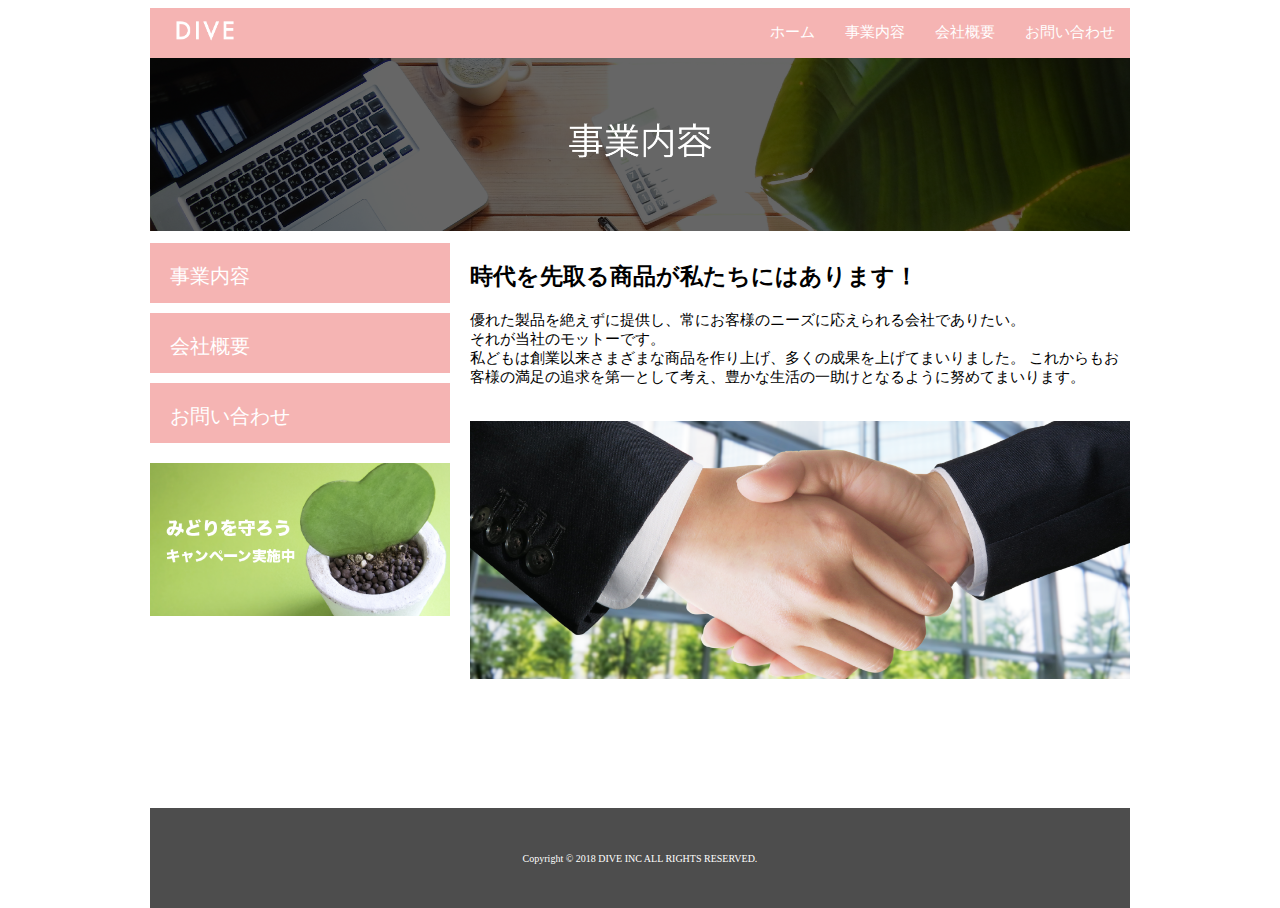
<file: business.html>
<!DOCTYPE html>
<html>
<head>
  <meta charset="UTF-8">
  <link rel="stylesheet" href="./css/normalize.css">
  <link rel="stylesheet" href="./css/style2.css">
  <title>株式会社DIVE</title>
</head>
<body>
  <div class="container">
  <header class="header clearfix">
    <a href="index2.html">
      <img src="./images/logo.png" class="logo_image">
    </a>
    <nav>
      <ul class="top_menu clearfix">
        <li><a href="index2.html">ホーム</a></li>
        <li><a href="business.html">事業内容</a></li>
        <li><a href="company.html">会社概要</a></li>
        <li><a href="contact.htmls">お問い合わせ</a></li>
      </ul>
    </nav>
  </header>
  <img src="./images/business.png" class="image_area">

  <div class="wrapper clearfix">
    <aside class="side_menu">
      <nav>
        <ul>
          <li><a href="business.html">事業内容</a></li>
          <li><a href="company.html">会社概要</a></li>
          <li><a href="contact.html">お問い合わせ</a></li>
        </ul>
      </nav>
      <p class="banner">
        <a href="#">
          <img src="./images/banner.png">
        </a>
      </p>
    </aside>
    <article class="content">
      <h2>時代を先取る商品が私たちにはあります！</h2>
      <p>
        優れた製品を絶えずに提供し、常にお客様のニーズに応えられる会社でありたい。<br>
        それが当社のモットーです。<br>
        私どもは創業以来さまざまな商品を作り上げ、多くの成果を上げてまいりました。
        これからもお客様の満足の追求を第一として考え、豊かな生活の一助けとなるように努めてまいります。
      </p>
    　<img src="./images/shakehand.png" class="image_area">
    </article>
  </div>
  <footer class="footer">
    <p>Copyright © 2018 DIVE INC ALL RIGHTS RESERVED. </p>
  </footer>
</div>
</body>
</html>
</file>
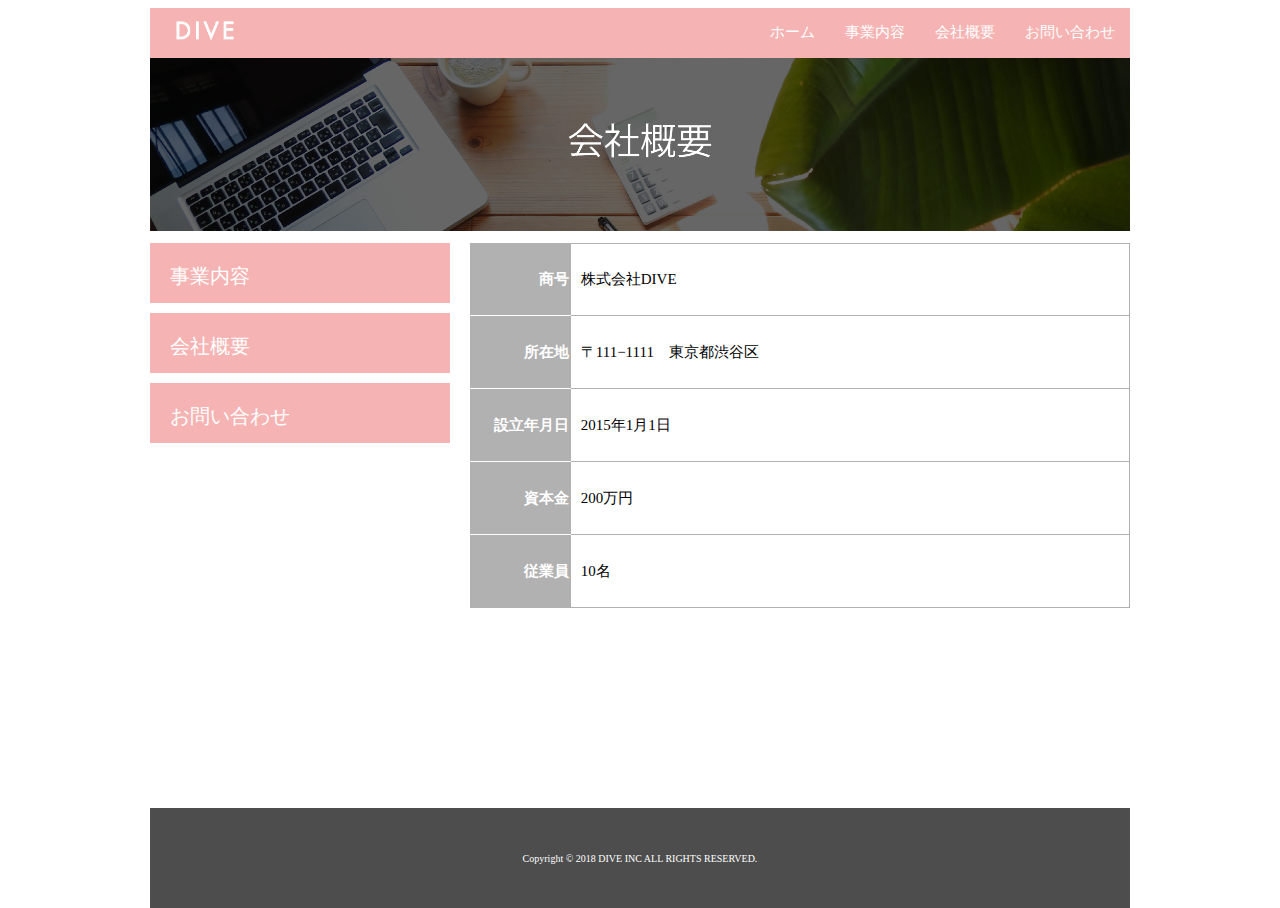
<file: company.html>
<!DOCTYPE html>
<html>
<head>
  <meta charset="UTF-8">
  <link rel="stylesheet" href="./css/normalize.css">
  <link rel="stylesheet" href="./css/style2.css">
  <link rel="stylesheet" href="./css/company.css">
  <title>株式会社DIVE</title>
</head>
<body>
  <div class="container">
  <header class="header clearfix">
    <a href="index2.html">
      <img src="./images/logo.png" class="logo_image">
    </a>
    <nav>
      <ul class="top_menu clearfix">
        <li><a href="index2.html">ホーム</a></li>
        <li><a href="business.html">事業内容</a></li>
        <li><a href="company.html">会社概要</a></li>
        <li><a href="contact.html">お問い合わせ</a></li>
      </ul>
    </nav>
  </header>
  <img src="./images/company.png" class="image_area">

  <div class="wrapper clearfix">
    <aside class="side_menu">
      <nav>
        <ul>
          <li><a href="business.html">事業内容</a></li>
          <li><a href="company.html">会社概要</a></li>
          <li><a href="contact.html">お問い合わせ</a></li>
        </ul>
      </nav>
      <p class="banner">
        <a href="#">
          
        </a>
      </p>
    </aside>
    <article class="content">
      <table class="company">
        <tr>
            <th>商号</th>
            <td>株式会社DIVE</td>
        </tr>
        <tr>
            <th>所在地</th>
            <td>〒111−1111　東京都渋谷区</td>
        </tr>
        <tr>
            <th>設立年月日</th>
            <td>2015年1月1日</td>
        </tr>
        <tr>
            <th>資本金</th>
            <td>200万円</td>
        </tr>
        <tr>
            <th>従業員</th>
            <td>10名</td>
        </tr>
      </table>
    </article>
  </div>
  <footer class="footer">
    <p>Copyright © 2018 DIVE INC ALL RIGHTS RESERVED. </p>
  </footer>
</div>
</body>
</html>
</file>
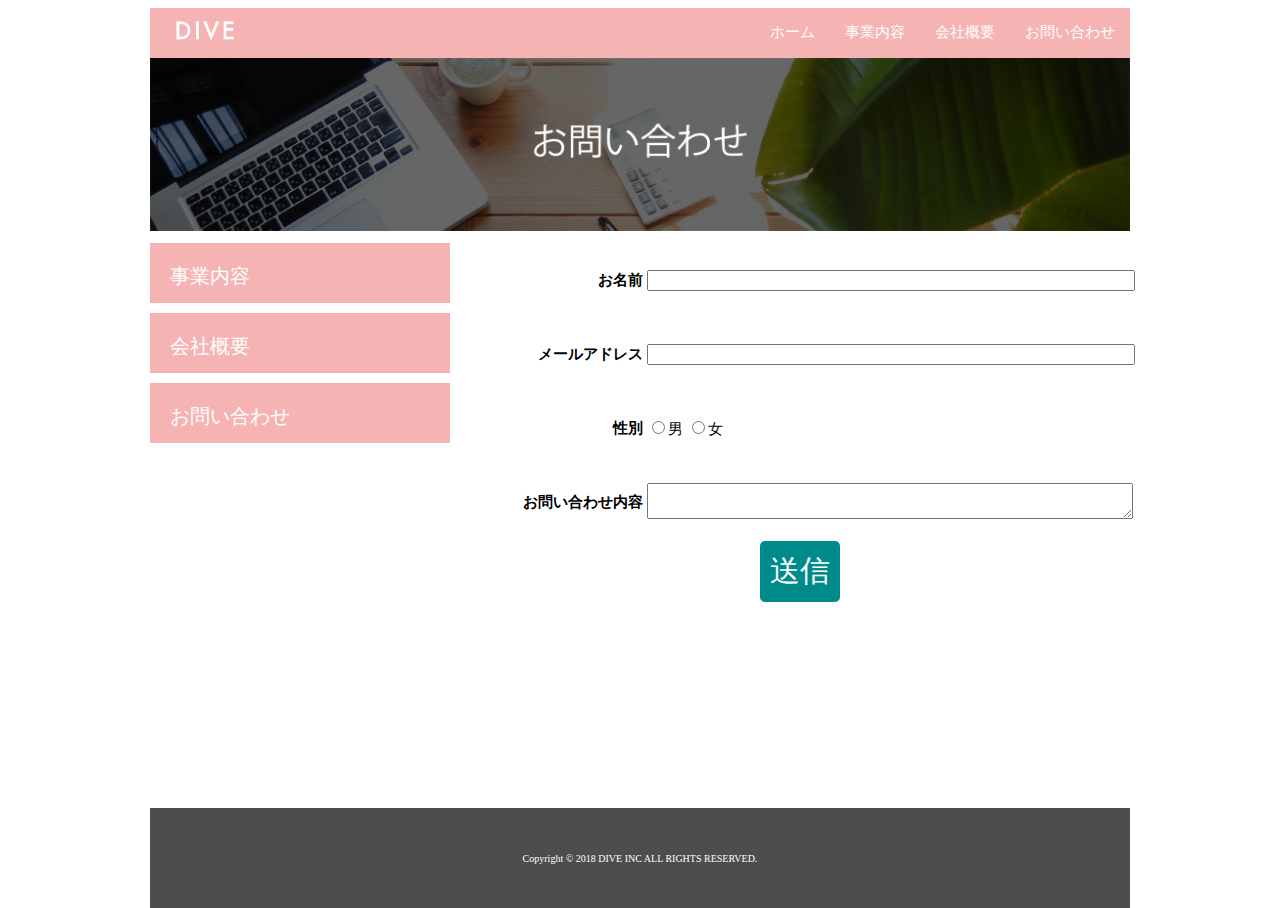
<file: contact.html>
<!DOCTYPE html>
<html>
<head>
  <meta charset="UTF-8">
  <link rel="stylesheet" href="./css/normalize.css">
  <link rel="stylesheet" href="./css/style2.css">
  <title>株式会社DIVE</title>
</head>
<body>
  <div class="container">
  <header class="header clearfix">
    <a href="index2.html">
      <img src="./images/logo.png" class="logo_image">
    </a>
    <nav>
      <ul class="top_menu clearfix">
        <li><a href="index2.html">ホーム</a></li>
        <li><a href="business.html">事業内容</a></li>
        <li><a href="company.html">会社概要</a></li>
        <li><a href="contact.html">お問い合わせ</a></li>
      </ul>
    </nav>
  </header>
  <img src="./images/contact.png" class="image_area">

  <div class="wrapper clearfix">
    <aside class="side_menu">
      <nav>
        <ul>
          <li><a href="business.html">事業内容</a></li>
          <li><a href="company.html">会社概要</a></li>
          <li><a href="contact.html">お問い合わせ</a></li>
        </ul>
      </nav>
    </aside>
    <article class="content">
      <form action="index2.html">
        <table class="content">
            <tr>
                <th>お名前</th>
                <td><input type="text" class="word"></td>
            </tr>
            <tr>
                <th>メールアドレス</th>
                <td><input type="email" class="word"></td>
            </tr>
            <tr>
                <th>性別</th>
                <td>
                <input type="radio" name="sex" />男
                <input type="radio" name="sex" />女
                </td>
            </tr>
            <tr>
                <th>お問い合わせ内容</th>
                <td><textarea name="" class="word"></textarea></td>
            </tr>
        </table>
        <button type="submit" class="submit-button">送信</button>
      </form>
    </article>
  </div>
  <footer class="footer">
    <p>Copyright © 2018 DIVE INC ALL RIGHTS RESERVED. </p>
  </footer>
</div>
</body>
</html>
</file>
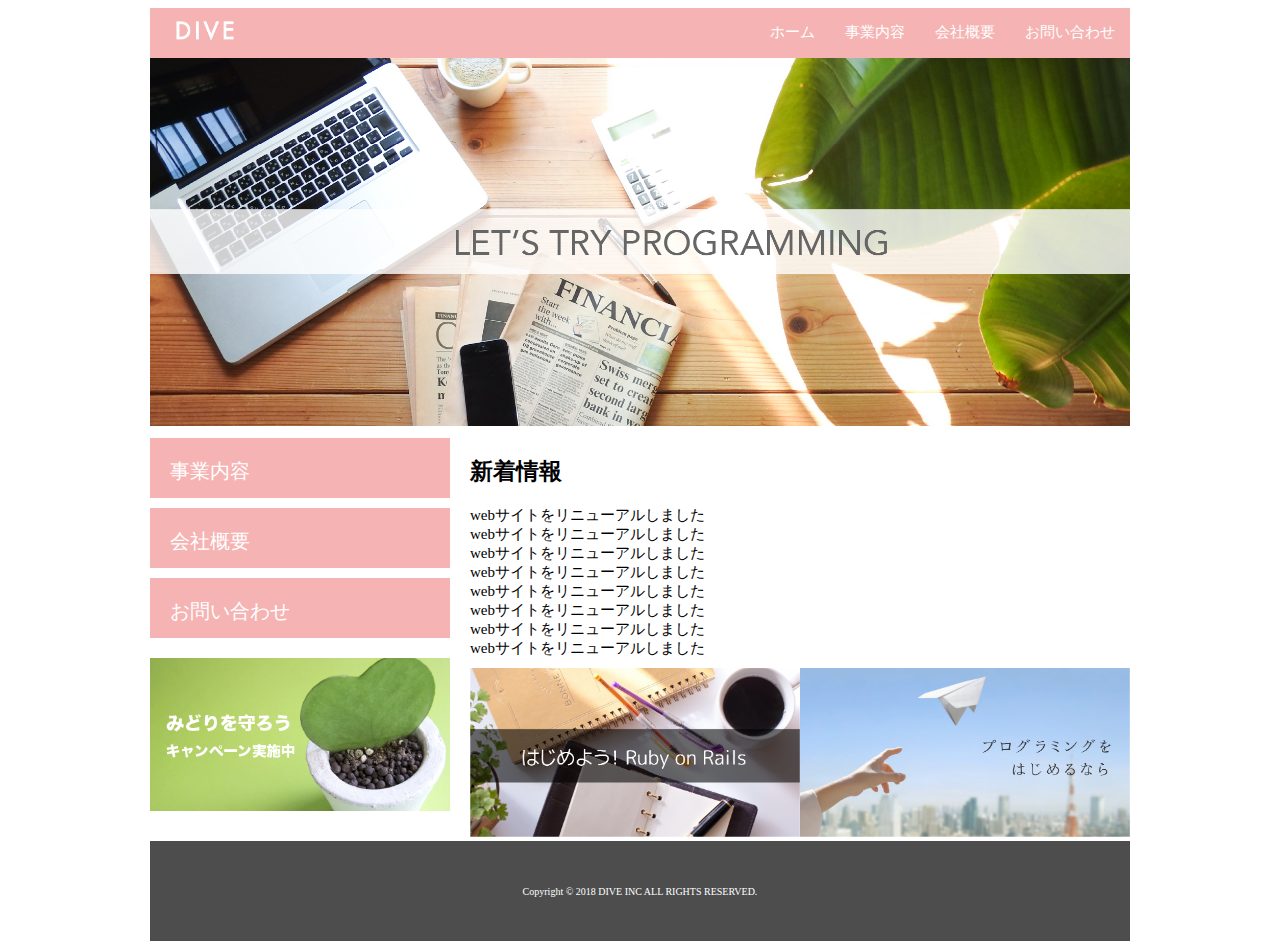
<file: index2.html>
<!DOCTYPE html>
<html>
<head>
  <meta charset="UTF-8">
  <link rel="stylesheet" href="./css/normalize.css">
  <link rel="stylesheet" href="./css/style2.css">
  <title>株式会社DIVE</title>
</head>
<body>
  <div class="container">
  <header class="header clearfix">
    <a href="index2.html">
      <img src="./images/logo.png" class="logo_image">
    </a>
    <nav>
      <ul class="top_menu clearfix">
        <li><a href="index2.html">ホーム</a></li>
        <li><a href="business.html">事業内容</a></li>
        <li><a href="company.html">会社概要</a></li>
        <li><a href="contact.html">お問い合わせ</a></li>
      </ul>
    </nav>
  </header>
  <img src="./images/TOP.png" class="image_area">

  <div class="wrapper clearfix">
    <aside class="side_menu">
      <nav>
        <ul>
          <li><a href="business.html">事業内容</a></li>
          <li><a href="company.html">会社概要</a></li>
          <li><a href="contact.html">お問い合わせ</a></li>
        </ul>
      </nav>
      <p class="banner">
        <a href="#">
          <img src="./images/banner.png">
        </a>
      </p>
    </aside>
    <article class="content">
      <h2>新着情報</h2>
      <div class="news">
        <ul>
          <li>webサイトをリニューアルしました</li>
          <li>webサイトをリニューアルしました</li>
          <li>webサイトをリニューアルしました</li>
          <li>webサイトをリニューアルしました</li>
          <li>webサイトをリニューアルしました</li>
          <li>webサイトをリニューアルしました</li>
          <li>webサイトをリニューアルしました</li>
          <li>webサイトをリニューアルしました</li>
        </ul>
      </div>
      <div class="banner_content">
        <p>
          <a href="#"><img src="./images/banner02.png"></a>
        </p>
        <p>
          <a href="#"><img src="./images/banner03.png"></a>
        </p>
      </div>
    </article>
  </div>
  <footer class="footer">
    <p>Copyright © 2018 DIVE INC ALL RIGHTS RESERVED. </p>
  </footer>
</div>
</body>
</html>
</file>
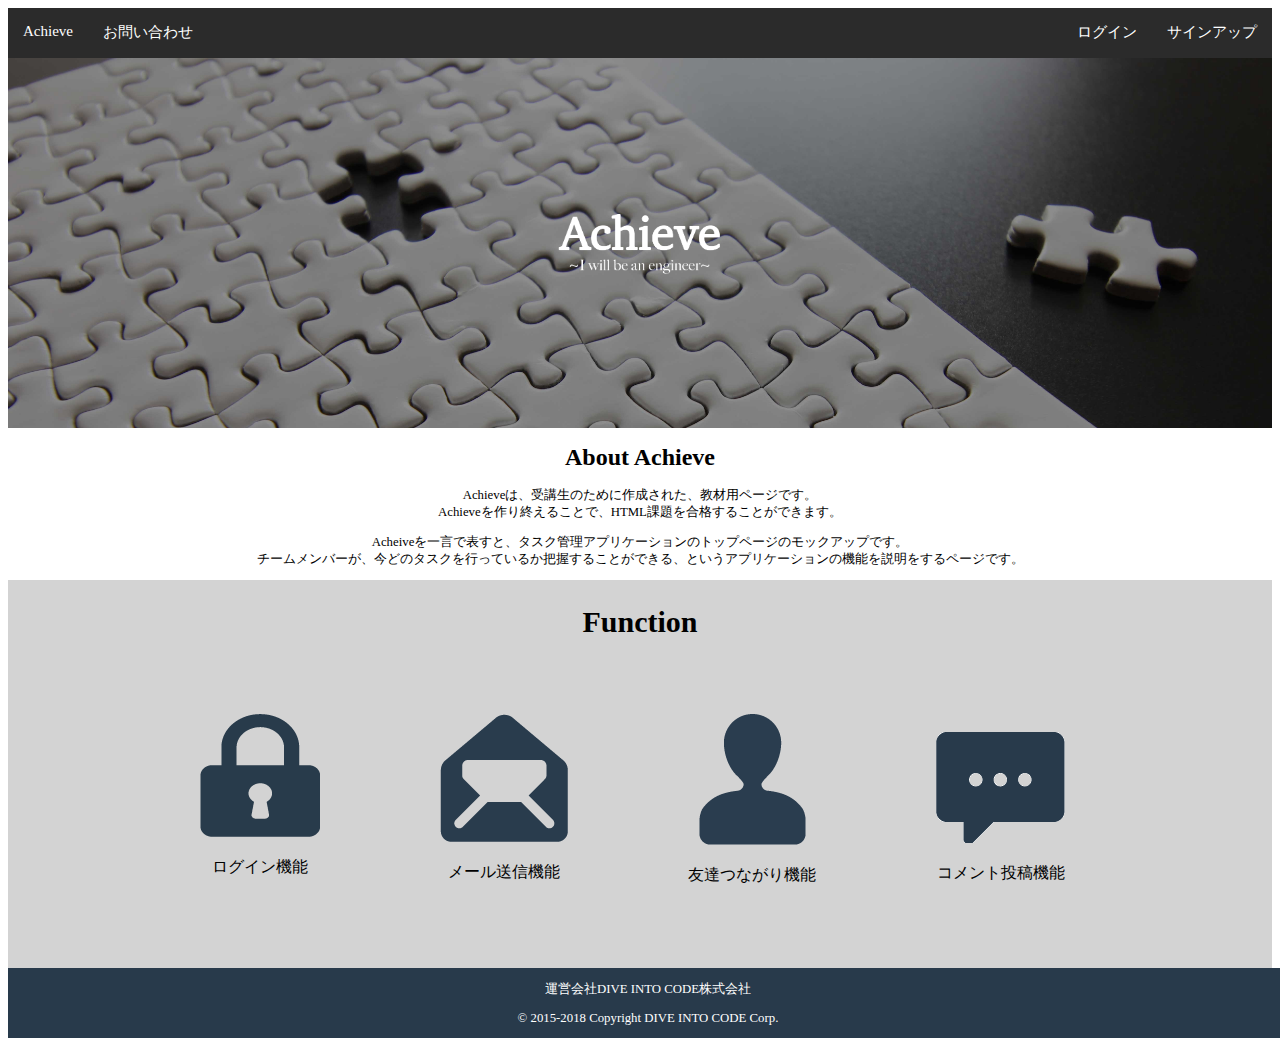
<file: html_2_exam/sample.html>
<!DOCTYPE html>
<html lang="ja">
<head>
    <meta charset="UTF-8">
    <meta http-equiv="Content-Type" content="text/html; charset=utf-8" />
    <title>Achieve</title>
    <link rel="stylesheet" href="css/normalize.css">
    <link rel="stylesheet" href="css/sample.css">
</head>
<body>
    <div class="container">
    <header>
    <ul>
        <li class="left"><a href="#">Achieve</a></li>
        <li class="left"><a href="#">お問い合わせ</a></li>
        <li class="right"><a href="#">サインアップ</a></li>
        <li class="right"><a href="#">ログイン</a></li>
    </ul>
</header>
    <section class="main-header">
        <img src="images/achieve.png">
    </section>
    <section class="about">
    <h1>About Achieve</h1>
        <p>
            Achieveは、受講生のために作成された、教材用ページです。<br>
            Achieveを作り終えることで、HTML課題を合格することができます。
        </p>
        <p>
            Acheiveを一言で表すと、タスク管理アプリケーションのトップページのモックアップです。<br>
            チームメンバーが、今どのタスクを行っているか把握することができる、というアプリケーションの機能を説明をするページです。
        </p>
    </section>
    <section class="function">
    <h1>Function</h1>
        <div class="function-images">
            <div class="function-image">
                <img src="images/key.png">
                <p>ログイン機能</p>
            </div>
            <div class="function-image">
                <img src="images/mails.png">
                <p>メール送信機能</p>
            </div>
            <div class="function-image">
                <img src="images/girls.png">
                <p>友達つながり機能</p>
            </div>
            <div class="function-image">
                <img src="images/comment.png">
                <p>コメント投稿機能</p>
            </div>
        </div>
    </section>
    <footer>
        <p>運営会社DIVE INTO CODE株式会社</p>
        <p>© 2015-2018 Copyright DIVE INTO CODE Corp.</p>
    </footer>
</body>
</html>
</file>
<file: css/style2.css>
html {
    font-size: 62.5%;
    height: 100%;
  }
  
  body {
    height: 100%;
  }
  
  .container {
    width: 980px;
    margin: 0 auto;
    min-height: 100%;
    position: relative;
  }

  ul {
    margin: 0;
    padding: 0;
  }

  ul.top_menu {
    float: right;
  }
  
  li {
    list-style: none;
  }
  
  .header {
    background-color: #F5B4B3;
    height: 50px;
    font-size: 1.5rem;
  }
  
  .top_menu li {
    float: left;
    width: auto;
  }
  
  .top_menu li a {
    color: #fff;
    text-decoration: none;
    display: block;
    padding: 15px;
  }
  
  .top_menu li a:hover {
    text-decoration: underline;
  }
  
  .logo_image {
    width: 110px;
    float: left;
    margin: 0;
  }
  
  .clearfix:after {
    content: "";
    display: block;
    clear: both;
  }

  .image_area{
    width: 100%;
  }

  .side_menu li{
    background-color: #F5B4B3;
    height: 6rem;
    margin-bottom: 10px;
  }

  .side_menu li a{
    font-size: 2rem;
    color: #fff;
    text-decoration: none;
    display: block;
    padding: 2rem;
  }
  .banner img{
    width: 100%;
  }

  .banner{
    margin-top: 20px;
  }

  .side_menu{
    width: 300px;
    float: left;
  }

  .wrapper{
    margin-top: 10px;
    padding-bottom: 100px;
  }

.side_menu li:hover{
    opacity: 0.6;
}

.banner a:hover{
    opacity: 0.6;
}

.content{
    width: 660px;
    margin-left: 20px;
    float: left;
    font-size: 1.5rem;
}



.footer{
    background-color: #4d4d4d;
    height: 100px;
    width: 100%;
    position: absolute;
    bottom: 0;
    display: table;
    
}

.footer p {
    font-size: 1rem;
    color: #fff;
    text-align: center;
    vertical-align: middle;
    display: table-cell;
}

.banner_content {
    margin-top: 10px;
    display: table;
}

.banner_content p {
    display: table-cell;
}
.banner_content p img {
    width: 100%;
}

.side_menu point{
    background-color: #fcecec;
}

.point a{
    color: #4d4d4d;
}

.word{
    width: 480px;
}

.submit-button{
    background-color: #008b8b;
    margin: auto;
    color: #fff;
    padding: 10px;
    border: none;
    border-radius: 5px;
    display: block;
    font-size: 3rem;
    float: center;
    

}

.submit-button:hover {
    opacity: 0.8;
}

.content th{
  width: 150px;
  text-align: right;
  height: 7rem;
  font-size: 15px;
}
</file>
<file: css/company.css>
html {
    font-size: 62.5%;
    height: 100%;
}

body {
    height: 100%;
}

ul {
    margin: 0;
    padding: 0;
}

li {
    list-style: none;
}

.header {
    background-color: #f5b4b3;
    height: 50px;
    font-size: 1.5rem;
}

.top_menu li {
    float: left;
    width: auto;
}

.top_menu li a {
    color: #fff;
    text-decoration: none;
    display: block;
    padding: 15px;
}

.top_menu li a:hover {
    text-decoration: underline;
}

.log_image {
    width: 110px;
    float: left;
    margin: 0;
}

.clearfix:after {
    content: "";
    display: block;
    clear: both;
}
.company tr{
    height: 5rem;
}

.company th{
    width: 100px;
    background-color: #b1b1b1;
    color: #fff;
    border-bottom: solid 1px #fff;
}

.company td{
    width: 560px;
    padding-left: 1rem;
    border: solid 1px #b1b1b1;
}

.company{
    border-collapse: collapse;
}

.company tr:last-child th{
    border-color: #b1b1b1;
}
</file>
<file: html_2_exam/css/sample.css>
html {
    min-height: 100%;
    position: relative;
}

body {
    text-align: center;
}

.main-header {
    padding-bottom: 15%;
    height: 180px;
    width: 100%;
    background-size: cover;
    background-image: url("../images/header.jpg");
    background-attachment: fixed;
    position: relative;
}
  /* ここから */
header {
    height: 50px;
    background-color: #2B2B2B;
    font-size: 15px;
}

header ul {
    margin: 0;
    padding: 0;

}
header ul a {
    color: #fff;
    text-decoration: none;
}

header li {
    float: left;
    padding: 10px;
    list-style: none;
}

.left {
    float: left;
    margin: 5px;
}

.right_side {
    float: right;
}

.right {
    float: right;
    margin: 5px;
}

  /* ここまでがheader部分の実装 */

.main-header img {
    width: 13%;
    position: absolute;
    top: 50%;
    left: 50%;
    transform: translate(-50%, -50%);
  /* main画像（白い「Achieve」の文字の画像）部分の実装 */
}

.about h1 {
  /* About Achieve部分の実装 */
    font-size: 1.5rem;
}

.about p {
    font-size: 0.8rem;
}

  /* ここから */
.function {
    background-color: #D3D3D3;
    width: 100%;
    height: 450px;
    margin: 0 auto;
}

.function h1 {
    font-size: 30px;
    padding: 25px;
    margin: 0 auto;
}

.function-images {
    width: 1000px;
    margin: 0 auto;
}

.function-image {
    float: left;
    padding: 50px 60px;
}
  /* ここまでがfunction部分の実装 */

footer {
    position: absolute;
    bottom: 0;
    height: 70px;
    background-color: #283A4B;
    width: 100%;
  /* footer部分の実装 */
}

footer p {
    font-size: 0.8rem;
    text-align: center;
    color: #fff;
}
</file>
